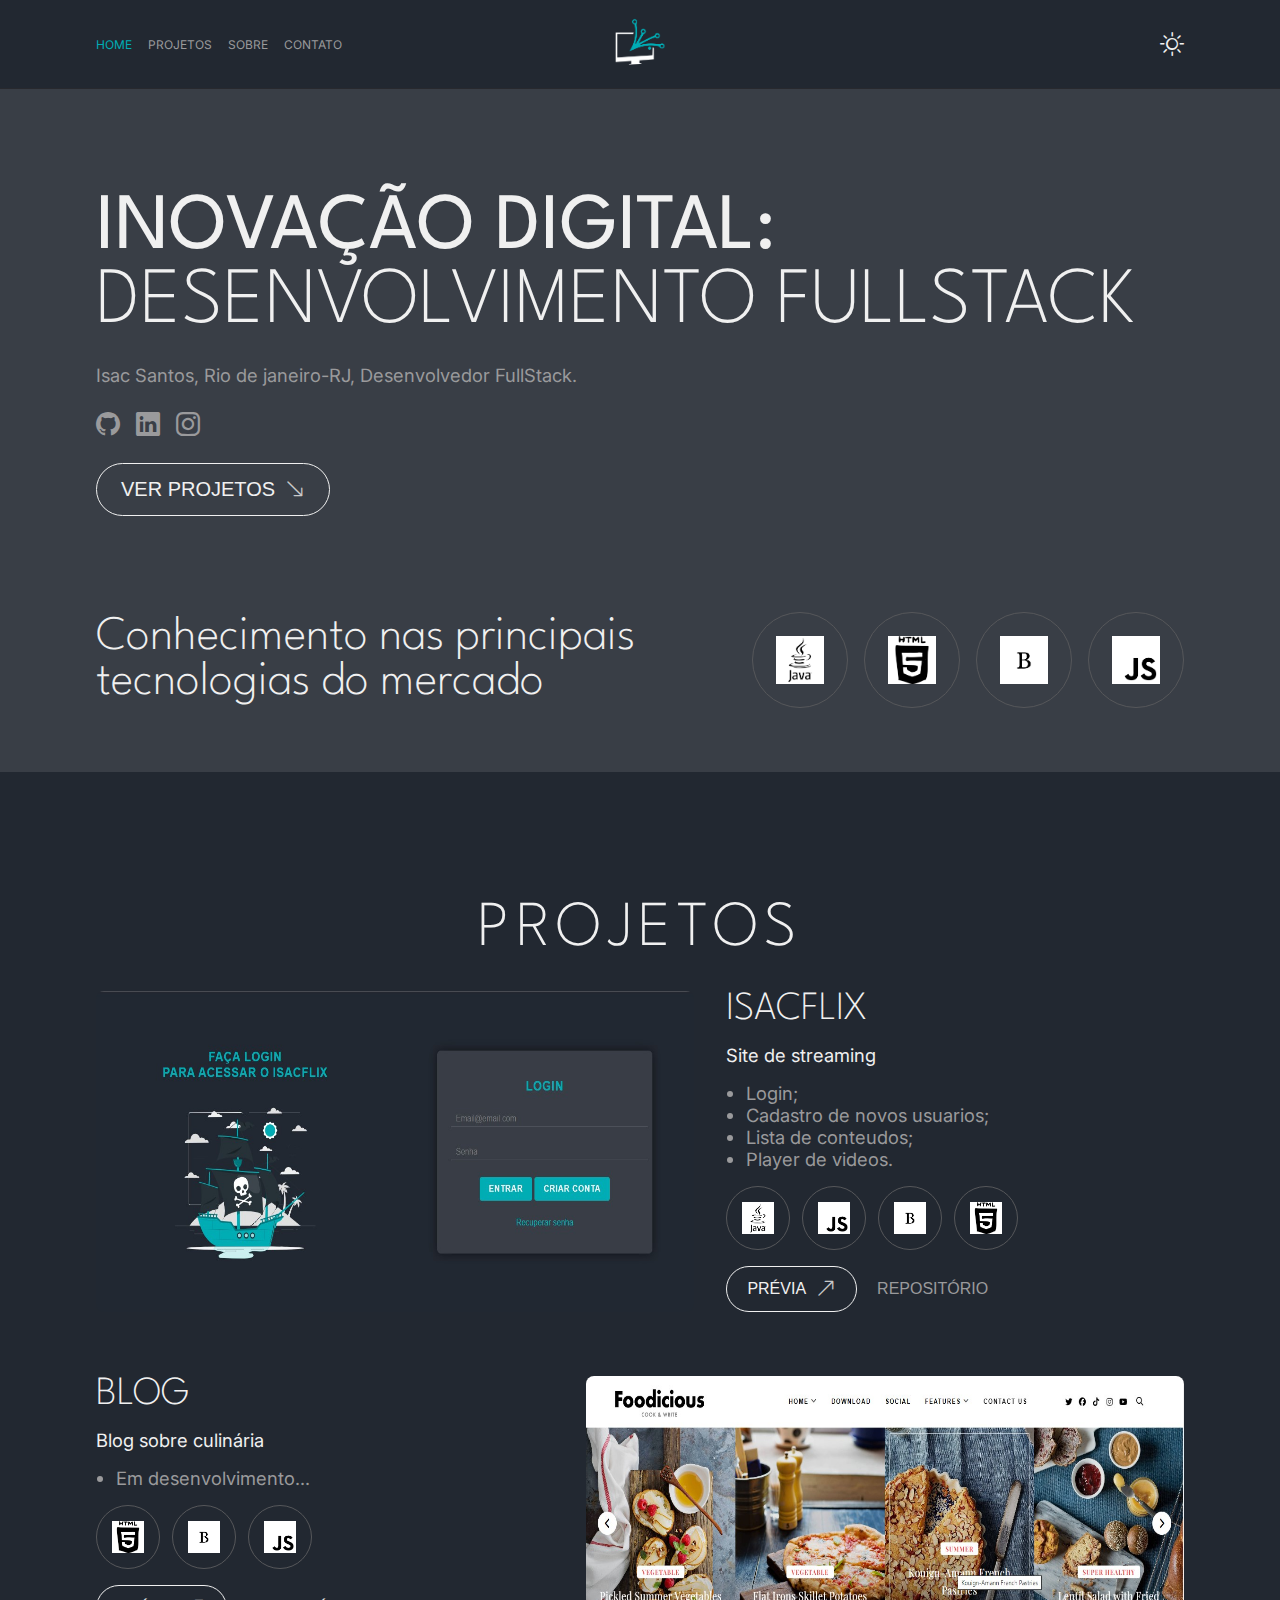
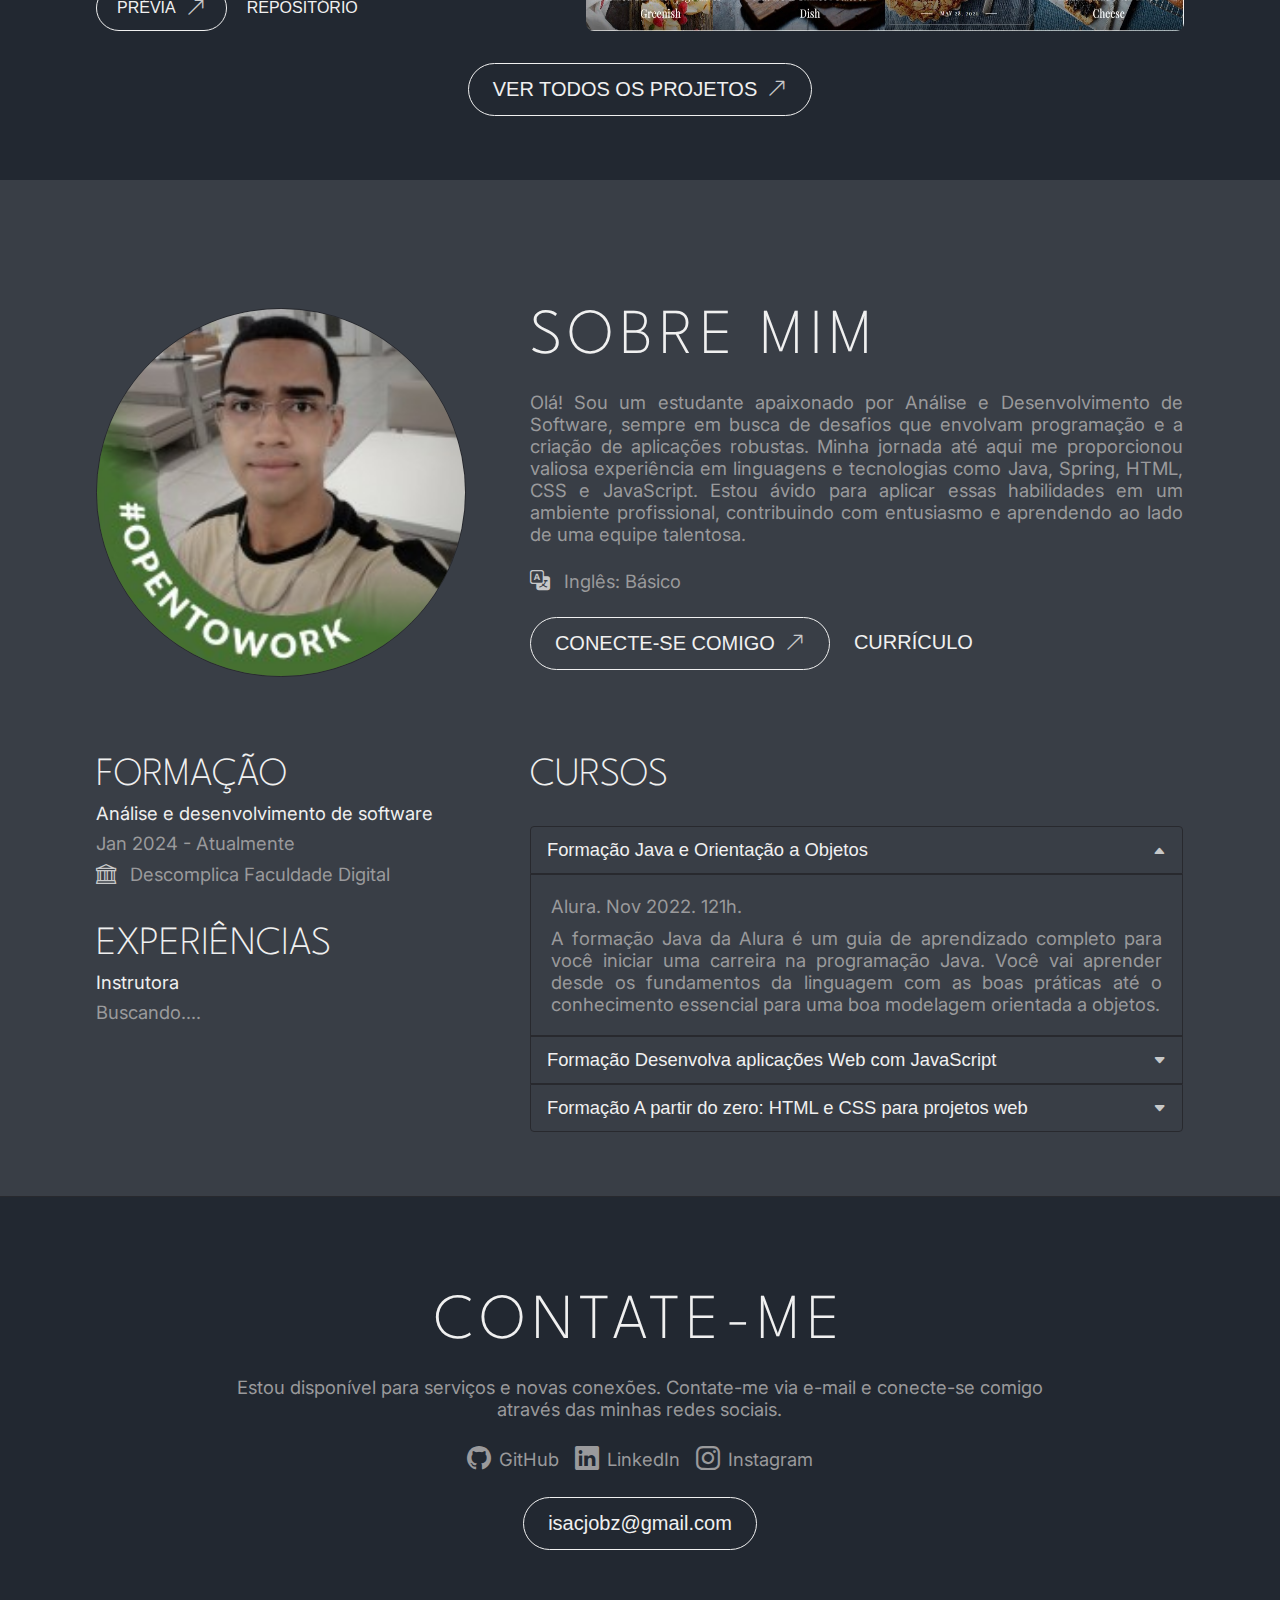
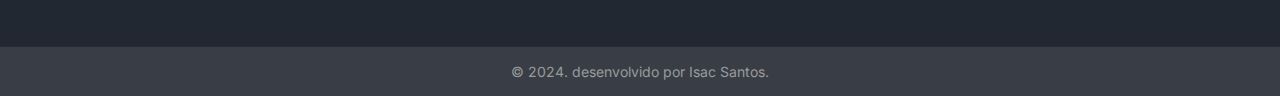
<file: index.html>
<!DOCTYPE html>
<html lang="pt-BR" data-theme="dark">
<head>
  <meta charset="UTF-8">
  <meta name="viewport" content="width=device-width, initial-scale=1.0">
  <title>Isac Santos | Portfolio Web</title>
  <meta name="description" content="Portfólio da desenvolvedora front-end Elidiana Andrade para compartilhar projetos e habilidades desenvolvidas.">

  <link rel="shortcut icon" href="favicon.ico" type="image/x-icon">
  <link rel="stylesheet" href="https://cdn.jsdelivr.net/npm/bootstrap-icons@1.10.5/font/bootstrap-icons.css">
  <link rel="stylesheet" href="assets/css/styles.css">
</head>
<body>
  <header class="header">
    <nav class="header__nav">
      <ul class="menu menu--principal">
        <li class="menu__item">
          <a class="menu__link active" href="#home">
            <span class="menu__text">Home</span>
          </a>
        </li>
        <li class="menu__item">
          <a class="menu__link" href="#projetos">
            <span class="menu__text">Projetos</span>
          </a>
        </li>
        <li class="menu__item">
          <a class="menu__link" href="#sobre">
            <span class="menu__text">Sobre</span>
          </a>
        </li>
        <li class="menu__item">
          <a class="menu__link" href="#contato">
            <span class="menu__text">Contato</span>
          </a>
        </li>
      </ul>
    </nav>
    <div class="header__brand">
      <a href="#home">
        <img class="brand__logo" src="assets/images/logo-ea.png" alt="Logo EA">
      </a>
    </div>
    <div class="header__toggle">
      <i id="toggleTheme" class="bi bi-sun"></i>
    </div>
  </header>
  <nav class="nav--mobile">
    <ul class="menu menu--mobile">
      <li class="menu__item">
        <a class="menu__link active" href="#home">
          <i class="menu__icon bi bi-house-door"></i>
          <span class="menu__text">Home</span>
        </a>
      </li>
      <li class="menu__item">
        <a class="menu__link" href="#projetos">
          <i class="menu__icon bi bi-window-stack"></i>
          <span class="menu__text">Projetos</span>
        </a>
      </li>
      <li class="menu__item">
        <a class="menu__link" href="#sobre">
          <i class="menu__icon bi bi-person"></i>
          <span class="menu__text">Sobre</span>
        </a>
      </li>
      <li class="menu__item">
        <a class="menu__link" href="#contato">
          <i class="menu__icon bi bi-envelope"></i>
          <span class="menu__text">Contato</span>
        </a>
      </li>
    </ul>
  </nav>

  <main id="home">
    <div class="main__content1">
      <h1><b>Inovação Digital: </b> Desenvolvimento FullStack</h1>
      <p>Isac Santos, Rio de janeiro-RJ, Desenvolvedor FullStack.</p> 
      <ul class="menu menu--social">
        <li>
          <a class="menu__link" href="https://github.com/Isaczx" target="_blank">
            <i class="menu__icon bi bi-github"></i>
          </a>
        </li>
        <li>
          <a class="menu__link" href="https://www.linkedin.com/in//isac-santos-b48111118" target="_blank">
            <i class="menu__icon bi bi-linkedin"></i>
          </a>
        </li>
        <li>
          <a class="menu__link" href="" target="_blank">
            <i class="menu__icon bi bi-instagram"></i>
          </a>
        </li>
      </ul>
      <a href="#projetos">
        <button class="btn btn--primary">
          <span>Ver Projetos</span>
          <i class="bi bi-arrow-down-right"></i>
        </button>  
      </a>
    </div>
   
  </main>

  <section class="technologies">
    <h2>Conhecimento nas principais tecnologias do mercado</h2>
    <ul class="technologies__list">
      <li class="technologies__item">
        <img class="technologies__logo" src="assets\images\technologies\Java.png" alt="Logo Java">
      </li>
      <li class="technologies__item">
        <img class="technologies__logo" src="assets\images\technologies\Html.png" alt="Logo Html">
      </li>
      <li class="technologies__item">
        <img class="technologies__logo" src="assets/images/technologies/Bootstrap.png" alt="Logo Bootstrap">
      </li>
      <li class="technologies__item">
        <img class="technologies__logo" src="assets\images\technologies\Javascript.png" alt="Javascript">
      </li>
    </ul>
  </section>

  <section id="projetos" class="projects">
    <h2>Projetos</h2>
    <div class="projects__container">
      <div class="projects__card">
        <img class="card__cover" src="assets\images\projects\IsacFlix.jpg" alt="Capa Josi's Box">
        <div class="card__body">
          <h3 class="card__title">IsacFlix</h3>
          <p class="card__description">Site de streaming</p>
          <ul class="card__list">
            <li class="card__item">Login;</li>
            <li class="card__item">Cadastro de novos usuarios;</li>
            <li class="card__item">Lista de conteudos;</li>
            <li class="card__item">Player de videos.</li>
          </ul>
          <ul class="technologies__list">
            <li class="technologies__item">
              <img class="technologies__logo" src="assets/images/technologies/Java.png" alt="Logo Angular">
            </li>
            <li class="technologies__item">
              <img class="technologies__logo" src="assets/images/technologies/Javascript.png" alt="Logo TypeScript">
            </li>
            <li class="technologies__item">
              <img class="technologies__logo" src="assets/images/technologies/Bootstrap.png" alt="Logo Bootstrap">
            </li>
            <li class="technologies__item">
              <img class="technologies__logo" src="assets/images/technologies/Html.png" alt="Logo SASS">
            </li>
          </ul>
          <div class="card__buttons">
            <button class="btn btn--primary">
              <a href="https://isaczx.github.io/IsacFlix-FrontEnd/" target="_blank"><span>Prévia</span></a>
              <i class="bi bi-arrow-up-right"></i>
            </button>  
            <button class="btn">
              <a href="https://github.com/Isaczx/IsacFlix-BackEnd" target="_blank"><span>Repositório</span></a>
            </button>  
          </div>
        </div>
      </div>
      <div class="projects__card card--reverse">
        <img class="card__cover" src="assets\images\projects\blog.jpg" alt="Capa blog">
        <div class="card__body">
          <h3 class="card__title">Blog</h3>
          <p class="card__description">Blog sobre culinária</p>
          <ul class="card__list">
            <li class="card__item">Em desenvolvimento...</li>
          </ul>
          <ul class="technologies__list">
            <li class="technologies__item">
              <img class="technologies__logo" src="assets/images/technologies/Html.png" alt="Logo Html">
            </li>
            <li class="technologies__item">
              <img class="technologies__logo" src="assets/images/technologies/Bootstrap.png" alt="Logo Bootstrap">
            </li>
            <li class="technologies__item">
              <img class="technologies__logo" src="assets/images/technologies/Javascript.png" alt="Logo Javascript">
            </li>
          </ul>
          <div class="card__buttons">
            <button class="btn btn--primary">
              <span>Prévia</span>
              <i class="bi bi-arrow-up-right"></i>
            </button>  
            <button class="btn">
              <span>Repositório</span>
            </button>  
          </div>
        </div>
      </div>
      
        
      </div>
      <a href="https://github.com/Isaczx" target="_blank">
        <button class="btn btn--primary">
          <span>Ver Todos os Projetos</span>
          <i class="bi bi-arrow-up-right"></i>
        </button>  
      </a>
    </div>
  </section>

  <section id="sobre" class="about">
    <div class="about__content1">
      <img class="about__photo" src="assets/images/avatar.jpg" alt="">
      <div class="about__description">
        <h2>Sobre mim</h2>
        <p> Olá! Sou um estudante apaixonado por Análise e Desenvolvimento de Software, sempre em busca de desafios que envolvam programação e a criação de aplicações robustas. Minha jornada até aqui me proporcionou valiosa experiência em linguagens e tecnologias como Java, Spring, HTML, CSS e JavaScript. Estou ávido para aplicar essas habilidades em um ambiente profissional, contribuindo com entusiasmo e aprendendo ao lado de uma equipe talentosa.
        </p>  
        <div class="about__icons">
          <i class="bi bi-translate"></i>
          <span>Inglês: Básico</span>
        </div>
        <div class="description__buttons">
          <a href="https://www.linkedin.com/in//isac-santos-b48111118" target="_blank">
            <button class="btn btn--primary">
              <span>Conecte-se Comigo</span>
              <i class="bi bi-arrow-up-right"></i>
            </button> 
          </a>
          <a href="assets\Curriculo\Programação Estagio.pdf" target="_blank">
            <button class="btn">
              <span>Currículo</span>
            </button>
          </a>
        </div>
      </div>
    </div>
    <div class="about__content2">
      <div class="col1">
        <div class="row1">
          <h3>Formação</h3>
          <h4>Análise e desenvolvimento de software</h4>
          <span>Jan 2024 - Atualmente</span>
          <div class="about__icons">
            <i class="bi bi-bank"></i>
            <span>Descomplica Faculdade Digital</span>
          </div>
          <div class="about__icons">
          <!--<i class="bi bi-mortarboard"></i>-->
           <!-- <span>Pós-graduação Lato Sensu - Especialização</span>-->
          </div>
        </div>
        <div class="row2">
          <h3>Experiências</h3>
          <h4>Instrutora</h4>
          <span>Buscando....</span>
          <!--<span>Produção de conteúdos educacionais direcionados a 
            alunos iniciantes que desejam construir uma base no Desenvolvimento Front-end.
          </span>
          <ul class="about__list">
            <li class="about__item">Elaboração de ementas;</li>
            <li class="about__item">Ministração de aulas assíncronas;</li>
            <li class="about__item">Produção de materiais complementares.</li>
          </ul>-->
        </div>
      </div>
      <div class="col2">
        <h3>Cursos</h3>
        <div id="accordion">
          <div class="accordion__item active">
            <button class="accordion__header start">
              <span>Formação Java e Orientação a Objetos</span>
              <i class="bi bi-caret-down-fill"></i>
            </button>
            <div class="accordion__body">
              <p>
               Alura. Nov 2022. 121h.
              </p>
              <p>
                A formação Java da Alura é um guia de aprendizado completo para você iniciar uma carreira na programação Java. Você vai aprender desde os fundamentos da linguagem com as boas práticas até o conhecimento essencial para uma boa modelagem orientada a objetos.
              </p>
            </div>
          </div>
          <div class="accordion__item">
            <button class="accordion__header">
              <span>Formação Desenvolva aplicações Web com JavaScript</span>
              <i class="bi bi-caret-down-fill"></i>
            </button>
            <div class="accordion__body">
              <p>
              Alura. Julh 2023. 60h.
              </p>
              <p>
                Nesta Formação, você vai mergulhar nos melhores cursos de Javascript para aprender a criar um projeto com HTML, CSS e JavaScript do zero, além de transformar páginas estáticas em dinâmicas e conhecer os frameworks mais famosos do mercado.
              </p>
            </div>
          </div>
          <div class="accordion__item">
            <button class="accordion__header end">
              <span>Formação A partir do zero: HTML e CSS para projetos web</span>
              <i class="bi bi-caret-down-fill"></i>
            </button>
            <div class="accordion__body end">
              <p>
                Alura. Fev 2023. 51h.
              </p>
              <p>
                Construa um site utilizando HTML e CSS
                Identifique elementos e estilos através do Figma
                Aplique seus conhecimentos adquiridos até agora em um projeto real
                Crie um repositório para armazenar o código do projeto
                Realize o deploy de um site através do Github Pages ou Vercel
                Compartilhe o seu projeto com o mundo
              </p>
            </div>
          </div>
        </div>
  </section>
  
  <section id="contato" class="contact">
    <h2>Contate-me</h2>
    <p>Estou disponível para serviços e novas conexões. Contate-me via 
      e-mail e conecte-se comigo através das minhas redes sociais.
    </p>
    <ul class="menu menu--social" id="menuF">
      <li>
        <a class="menu__link" href="https://github.com/Isaczx" target="_blank">
          <i class="menu__icon bi bi-github"></i>
          <span>GitHub</span>
        </a>
      </li>
      <li>
        <a class="menu__link" href="https://www.linkedin.com/in//isac-santos-b48111118" target="_blank">
          <i class="menu__icon bi bi-linkedin"></i>
          <span>LinkedIn</span>
        </a>
      </li>
      <li>
        <a class="menu__link" href="" target="_blank">
          <i class="menu__icon bi bi-instagram"></i>
          <span>Instagram</span>
        </a>
      </li>
    </ul>
    <a href="mailto:isacjobz@gmail.com">
      <button class="btn btn--primary">
        <span class="email">isacjobz@gmail.com</span>
      </button>  
    </a>
  </section>

  <footer>
    <p>
      © 2024. desenvolvido por
      <a href="https://github.com/Isaczx" target="_blank">Isac Santos</a>.
    </p>
  </footer>
  <script src="assets/js/scripts.js"></script>
</body>
</html>
</file>
<file: assets/css/styles.css>
@import url('https://fonts.googleapis.com/css2?family=Inter&display=swap');
@import url('https://fonts.googleapis.com/css2?family=League+Spartan:wght@200;400&display=swap');

:root, :root[data-theme='dark'] {
  --primary-color: #F0F0F0;

  --primary-bg-color:  #222831;
  --secondary-bg-color: #393E46;
  --primary-border-color: #28292E;
	--secondary-border-color: #56575A;

  --title-color: #F0F0F0;
  --text-color: #9A9A9C;
  --link-color: #00ADB5;
  --icon-color: #C7C8C9;
}

:root[data-theme='light'] {
  --primary-color: #0B0B0F;

	--primary-bg-color: #E9E9E9;
	--secondary-bg-color: #C7C8C9;
	--primary-border-color: #C7C8C9;
	--secondary-border-color: #9A9A9C;

	--title-color: #0B0B0F;
	--text-color: #28292E;
	--link-color: #28292E;
	--icon-color: #56575A;
}

html[data-theme='light'] .brand__logo {
  filter: invert(1);
}

html[data-theme='light'] .technologies__logo {
  filter: invert(80%);
}

* {
  margin: 0;
  padding: 0;
  box-sizing: border-box;
  vertical-align: baseline;
  list-style: none;
  scrollbar-width: thin;
  scrollbar-color: var(--secondary-bg-color) transparent;
}

body {
  background: var(--secondary-bg-color);
  font-family:'Inter', Tahoma, Geneva, Verdana, sans-serif;
  color: var(--text-color);
}

::-webkit-scrollbar {
  width: 0.5rem;
}

::-webkit-scrollbar-track {
  background-color: transparent;
}

::-webkit-scrollbar-thumb {
  background: var(--secondary-bg-color);
  border-radius: 50rem;
}

a {
  text-decoration: none;
  color: var(--text-color);
}

a:hover {
  color: var(--link-color);
}

i {
  color: var(--icon-color);
}

b {
  font-weight: 400;
}

h1 {
  font-size: 2.5rem;
  font-weight: 200;
}

h2 {
  font-size: 2rem;
  text-align: center;
  letter-spacing: 0.4rem;
}

h3 {
  font-size: 1.55rem;
  text-align: left;
}

h4 {
  color: var(--primary-color);
  font-weight: 400;
  font-size: 1.15rem;
  text-align: left;
}

h1, h2, h3 {
  font-family: 'League Spartan', Tahoma, Geneva, Verdana, sans-serif;
  text-transform: uppercase;
  color: var(--title-color);
  font-weight: 200;
}

p, span, li {
  font-size: 1rem;
}

p {
  text-align: justify;
}

.header {
  display: flex;
  flex-flow: row wrap;
  justify-content: space-between;
  align-items: center;
  width: 100%;
  padding: 0.5rem 1rem;
  z-index: 2;
  background-color: var(--primary-bg-color);
}

.header__toggle {
  display: flex;
  justify-content: flex-end;
}

.header__brand .brand__logo {
  width: 3.25rem;
  height: 3.25rem;
}

#toggleTheme {
  font-size: 1.5rem;
  color: var(--primary-color);
  cursor: pointer;
  transition: ease-in-out .4s;
}

.menu {
  display: flex;
  align-items: center;
  background: var(--primary-bg-color);
}

.menu__item {
  width: 100%;
}

.menu__link {
  display: flex;
  align-items: center;
  gap: .5rem;
}

.menu--mobile {
  width: 100vw;
  position: fixed;
  bottom: 0;
  justify-content: space-between;
  border-top: 1px solid var(--primary-border-color);
  z-index: 1;
}

.menu--mobile .menu__link {
  flex-direction: column;
  justify-content: center;
  padding: 0.5rem 1rem;
  
}

.menu__link.active .menu__icon, 
.menu__link.active .menu__text,
.menu__link:hover .menu__icon, 
.menu__link:hover .menu__text {
  color: var(--link-color);
}

.menu__icon, .menu__text {
  color: var(--text-color);
}

.menu__icon {
  font-size: 1.5rem;
}

.menu__text {
  font-size: .75rem;
  text-transform: uppercase;
}

.header__nav {
  display: none;
}

.menu--principal {
  gap: 1rem;
}

.menu--social {
  gap: 1rem;
  background-color: var(--secondary-bg-color);
}

#menuF{
  background-color: var(--primary-bg-color);
}

.btn {
  display: flex;
  justify-content: center;
  align-items: center;
  gap: 0.625rem;
  width: 100%;
  background: transparent;
  border-radius: 3.125rem;
  border: none;
  padding: 0.875rem 1.5rem;
  transition: ease-in-out .3s;
  cursor: pointer;
  color: var(--primary-color);
}

.btn:hover {
  transform: scale(1.05);
  transition: ease-in-out .3s;
  color: var(--link-color);
}

.btn span, .btn i {
  font-size: 1.25rem;
  text-transform: uppercase;
}

.btn--primary span {
  color: var(--primary-color);
}

.btn--primary {
  border: 1px solid var(--primary-color);
}

main, .projects, .about, .contact {
  padding: 2.5rem 1rem;
}

main {
  display: flex;
  flex-direction: column;
  gap: 2rem;
  background-color: var(--secondary-bg-color);
}

.main__content1 {
  display: flex;
  flex-direction: column;
  gap: 1.5rem;
}

.main__content2 iframe {
  width: 100%;
  aspect-ratio: 16/9;
}

.technologies {
  display: flex;
  flex-direction: column;
  justify-content: flex-start;
  align-items: center;
  gap: 1.25rem;
  padding: 6.25rem 1rem 2rem;
  background: var(--secondary-bg-color);
  margin-top: -5.5rem;
}

.technologies h2 {
  font-size: 2rem;
  text-transform: none;
  letter-spacing: normal;
  text-align: start;
}

.technologies__list {
  display: flex;
  flex-flow: row wrap;
  gap: .5rem;
}

.technologies__item {
  display: flex;
  flex-direction: row;
  justify-content: center;
  align-items: center;
  width: 4.8rem;
  height: 4.8rem;
  aspect-ratio: 1/1;
  border: 1px solid var(--secondary-border-color);
  border-radius: 50rem;
}

.technologies__logo {
  height: 2.4rem;
}

.projects {
  display: flex;
  flex-direction: column;
  gap: 2rem;
  background-color: var(--primary-bg-color);
}

.projects__container {
  display: flex;
  flex-direction: column;
  gap: 4rem;
}

.projects__card {
  display: flex;
  flex-direction: column;
  gap: 2rem;
}

.card__cover {
  width: 100%;
  border-radius: 0.5rem;
  object-position: center;
}

.card__body {
  display: flex;
  flex-direction: column;
  justify-content: flex-end;
  align-items: flex-start;
  gap: 1rem;
}

.card__description {
  color: var(--title-color);
}

.card__list, .about__list {
  margin-left: 1.25rem
}

.card__item, .about__item {
  list-style: disc;
}

.card__buttons, .description__buttons {
  display: flex;
  flex-flow: row wrap;
  justify-content: center;
}

.card__buttons .btn {
  padding: .65rem 1.25rem;
}

.card__buttons .btn span {
    font-size: 1rem;
}

span:hover{
  color: var(--link-color);
}

.btn--primary:hover{
  color: var(--link-color);
}

.card__body .technologies__list {
  gap: .75rem;
}

.card__body .technologies__item {
  width: 4rem;
  height: 4rem;
}

.card__body .technologies__logo {
  height: 2rem;
}

.projects .btn {
  width: auto;
  margin: auto;
}

.about {
  display: flex;
  flex-direction: column;
  gap: 1.5rem
}

.about__content1, .about__content2 {
  display: flex;
  flex-direction: column;
  align-items: flex-start;
  justify-content: flex-start;
  gap: 2rem;
}

.about__photo {
  width: 100%;
  object-fit: cover;
  object-position: center;
  pointer-events: none;
  border-radius: 50rem;
  border: 1px solid var(--primary-border-color);
}

.about__description {
  display: flex;
  flex-direction: column;
  justify-content: flex-start;
  gap: 1.5rem;
}

.about__icons {
  display: flex;
  align-items: center;
  gap: .85rem;
}

.about__icons i {
  font-size: 1.25rem;
}

.about__content2 .col1, 
.about__content2 .col2 {
  display: flex;
  flex-direction: column;
  text-align: justify;
  gap: 2rem;
}

.about__content2 .col1 .row1,
.about__content2 .col1 .row2 {
  display: flex;
  flex-direction: column;
  gap: .5rem; 
}

.accordion__header {
  width: 100%;
  display: flex;
  padding: 0.75rem 1rem;
  justify-content: space-between;
  align-items: center;
  border: 1px solid var(--primary-border-color);
  background: transparent;
  text-align: left;
  cursor: pointer;
  transition: ease-in-out .3s;
}

.accordion__header span {
  color: var(--title-color);
}

.accordion__header.start {
  border-radius: 0.25rem 0.25rem 0rem 0rem;
}

.accordion__header.end,
.accordion__item.active .accordion__body.end {
  border-radius: 0rem 0rem 0.25rem 0.25rem;
}

.accordion__item.active .accordion__header.end{
  border-radius: 0;
}

.accordion__body {
  display: none;
  padding: 1.25rem;
  flex-direction: column;
  align-items: flex-start;
  gap: 0.625rem;
  border: 1px solid var(--primary-border-color);
  }

.accordion__item.active .accordion__header {
  background: var(--secondary-bg-color);
}

.accordion__item.active .accordion__body {
  display: flex;
}

.accordion__item.active .bi-caret-down-fill {
  transform: rotate(180deg);
}

.contact {
  display: flex;
  flex-direction: column;
  justify-content: center;
  align-items: center;
  gap: 1.5rem;
  border-top: 1px solid var(--primary-border-color);
  border-bottom: 1px solid var(--primary-border-color);
  background-color: var(--primary-bg-color);
}

.contact p {
  text-align: center;
}

.contact .btn {
  width: auto;
}

.contact .email {
  text-transform: lowercase;
}

footer {
  margin-bottom: 5rem;
}

footer p {
  font-size: .875rem;
  text-align: center;
  padding: 1rem;
}

/* Responsividade */
@media (min-width: 768px) {
  .header {
    position: fixed;
    border-bottom: 1px solid var(--primary-border-color);
    padding: 1rem 6rem;
    background: var(--primary-bg-color);
  }

  .nav--mobile {
    display: none;
  }

  .header__nav {
    display: flex;
  }

  .header__nav,
  .header__toggle {
    min-width: 30%;
  }

  h1 {
    font-size: 5rem;
  }

  h2 {
    font-size: 3rem;
  }

  main, .projects, .about {
    padding: 8rem 6rem 4rem 6rem;
  }

  .contact {
    padding: 6rem;
  }
  .contact p {
    width: 80%;
  }

  .main__content1 {
    display: flex;
    flex-direction: column;
    align-items: flex-start;
  }

  .technologies {
    padding: 6.25rem 6rem 2rem 6rem;
    margin-top: -6rem;
  }

  footer {
    margin: 0;
  }
}

@media (min-width: 992px) {
  .projects__card {
    flex-direction: row;
  }

  .projects__card.card--reverse {
    flex-direction: row-reverse;
    justify-content: space-between;
  }
  
  .card__cover {
    width: 55%;
  }

  .about {
    gap: 5rem;
  }

  .about__content1, .about__content2 {
    display: grid;
    grid-template-columns: 34% 60%;
    justify-content: flex-start;
    align-items: flex-start;
    gap: 4rem;
  }

  .about__description h2 {
    text-align: left;
  }

  .description__buttons {
    justify-content: flex-start;
  }
}

@media (min-width: 1200px) {

  h2 {
    font-size: 4rem;
  }

  h3 {
    font-size: 2.5rem;
  }

  main {
    padding: 12rem 6rem 2rem;
  }

  .main__content1 .btn {
    width: auto;
  }

  .technologies {
    flex-direction: row;
    justify-content: space-between;
    padding: 10rem 6rem 4rem;
  }

  .technologies h2 {
    font-size: 3rem;
    width: 55%;
  }

  .technologies__list {
    gap: 1rem;
  }

  .technologies__item {
    width: 6rem;
    height: 6rem;
  }
  
  .technologies__logo {
    height: 3rem;
  }

  p, span, li {
    font-size: 1.15rem;
  }

  .card__buttons .btn,
  .description__buttons .btn {
    width: auto;
  }
}

@media (min-width: 1400px) {
  h1 {
    font-size: 6.25rem;
  }

  h2 {
    font-size: 4.5rem;
  }

  h3 {
    font-size: 3.25rem;
  }

  .header {
    padding: 1rem 15rem;
  }

  main {
    padding: 12rem 15rem 2rem;
  }
  
  .technologies, .projects, .about {
    padding: 10rem 15rem 4rem;
  }

}
</file>
